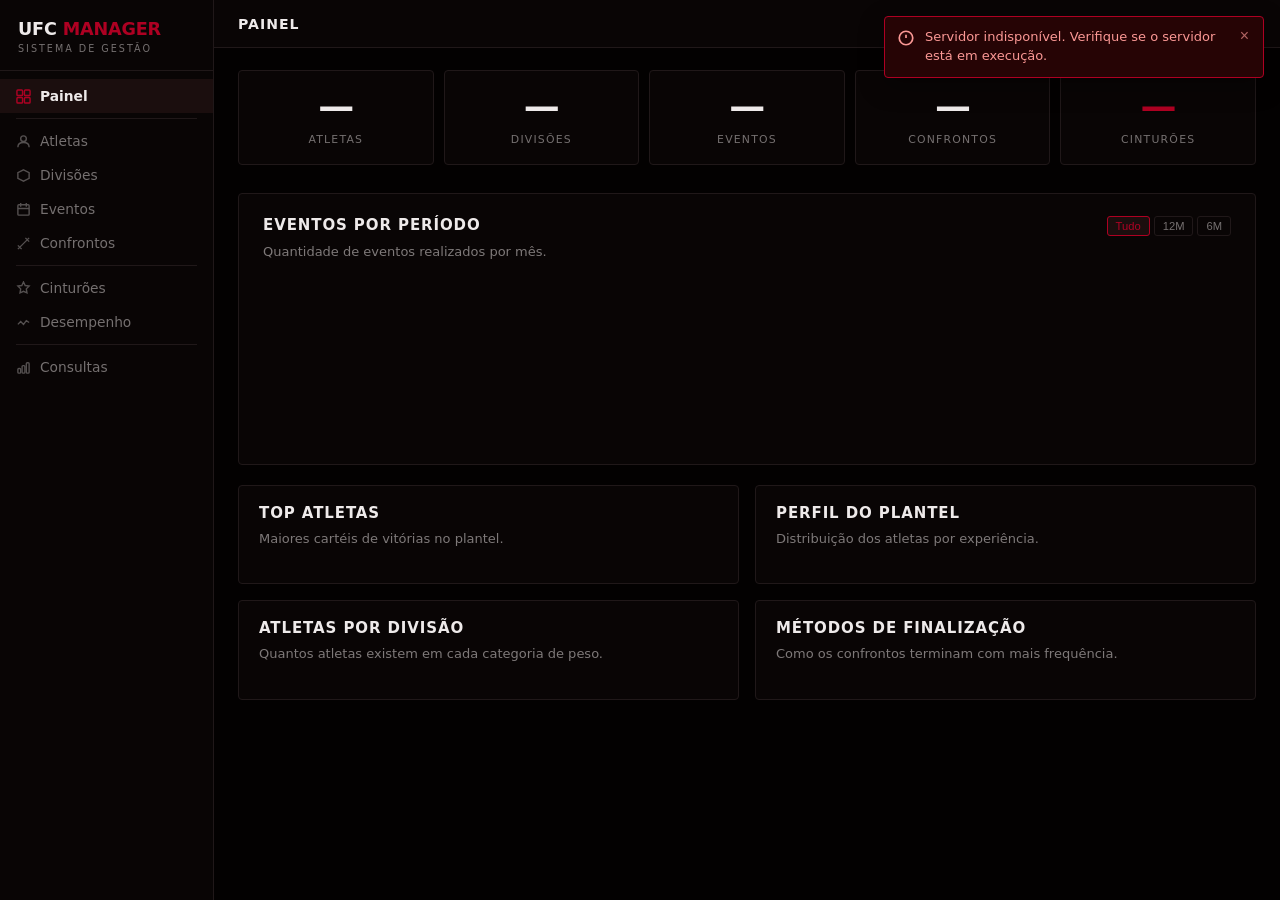
<file: client/index.html>
<!DOCTYPE html>
<html lang="pt-BR">
<head>
  <meta charset="UTF-8">
  <meta name="viewport" content="width=device-width, initial-scale=1.0">
  <title>UFC Manager</title>
  <link rel="stylesheet" href="css/style.css">
</head>
<body>

<aside class="sidebar">
  <div class="sidebar-logo">
    <div class="logo-name">UFC <span class="logo-red">Manager</span></div>
    <div class="logo-sub">Sistema de Gestão</div>
  </div>
  <nav>
    <div class="nav-item active" data-section="dashboard">
      <svg class="nav-icon" viewBox="0 0 16 16" fill="none" stroke="currentColor" stroke-width="1.5">
        <rect x="1" y="1" width="6" height="6" rx="1"/><rect x="9" y="1" width="6" height="6" rx="1"/>
        <rect x="1" y="9" width="6" height="6" rx="1"/><rect x="9" y="9" width="6" height="6" rx="1"/>
      </svg>
      Painel
    </div>
    <div class="nav-divider"></div>
    <div class="nav-item" data-section="lutadores">
      <svg class="nav-icon" viewBox="0 0 16 16" fill="none" stroke="currentColor" stroke-width="1.5">
        <circle cx="8" cy="5" r="3"/><path d="M2 14c0-3.3 2.7-5 6-5s6 1.7 6 5"/>
      </svg>
      Atletas
    </div>
    <div class="nav-item" data-section="divisoes">
      <svg class="nav-icon" viewBox="0 0 16 16" fill="none" stroke="currentColor" stroke-width="1.5">
        <path d="M8 2L14 5v6L8 14 2 11V5z"/>
      </svg>
      Divisões
    </div>
    <div class="nav-item" data-section="cards">
      <svg class="nav-icon" viewBox="0 0 16 16" fill="none" stroke="currentColor" stroke-width="1.5">
        <rect x="2" y="3" width="12" height="11" rx="1"/>
        <path d="M5 1v4M11 1v4M2 7h12"/>
      </svg>
      Eventos
    </div>
    <div class="nav-item" data-section="lutas">
      <svg class="nav-icon" viewBox="0 0 16 16" fill="none" stroke="currentColor" stroke-width="1.5">
        <path d="M2 14L14 2M10 2l4 4M2 10l4 4"/>
      </svg>
      Confrontos
    </div>
    <div class="nav-divider"></div>
    <div class="nav-item" data-section="campeoes">
      <svg class="nav-icon" viewBox="0 0 16 16" fill="none" stroke="currentColor" stroke-width="1.5">
        <path d="M8 1l1.8 3.8 4.2.6-3 3 .7 4.2L8 11l-3.7 1.6.7-4.2-3-3 4.2-.6z"/>
      </svg>
      Cinturões
    </div>
    <div class="nav-item" data-section="atividade">
      <svg class="nav-icon" viewBox="0 0 16 16" fill="none" stroke="currentColor" stroke-width="1.5">
        <path d="M2 10l3-3 3 3 3-4 3 2"/>
      </svg>
      Desempenho
    </div>
    <div class="nav-divider"></div>
    <div class="nav-item" data-section="consultas">
      <svg class="nav-icon" viewBox="0 0 16 16" fill="none" stroke="currentColor" stroke-width="1.5">
        <rect x="2" y="9" width="3" height="5" rx="1"/>
        <rect x="6.5" y="6" width="3" height="8" rx="1"/>
        <rect x="11" y="3" width="3" height="11" rx="1"/>
      </svg>
      Consultas
    </div>
  </nav>
</aside>

<div class="main">
  <div class="topbar">
    <span id="topbar-title" class="topbar-title">Painel</span>
  </div>

  <div class="content">

    <section id="section-dashboard" class="section">
      <div class="kpi-row">
        <div class="kpi-card">
          <div class="kpi-value" id="kpi-atletas">—</div>
          <div class="kpi-label">Atletas</div>
        </div>
        <div class="kpi-card">
          <div class="kpi-value" id="kpi-divisoes">—</div>
          <div class="kpi-label">Divisões</div>
        </div>
        <div class="kpi-card">
          <div class="kpi-value" id="kpi-eventos">—</div>
          <div class="kpi-label">Eventos</div>
        </div>
        <div class="kpi-card">
          <div class="kpi-value" id="kpi-confrontos">—</div>
          <div class="kpi-label">Confrontos</div>
        </div>
        <div class="kpi-card kpi-accent">
          <div class="kpi-value" id="kpi-cinturoes">—</div>
          <div class="kpi-label">Cinturões</div>
        </div>
      </div>

      <div class="chart-card chart-card--hero">
        <div class="chart-header">
          <div class="chart-heading">
            <h2 class="chart-title">Eventos por Período</h2>
            <p class="chart-desc">Quantidade de eventos realizados por mês.</p>
          </div>
          <div class="chart-filters">
            <button class="filter-btn active" data-period="all">Tudo</button>
            <button class="filter-btn" data-period="12m">12M</button>
            <button class="filter-btn" data-period="6m">6M</button>
          </div>
        </div>
        <div class="chart-body"><div id="chart-line-eventos" class="line-chart-host"></div></div>
      </div>

      <div class="charts-row-2">
        <div class="chart-card">
          <div class="chart-heading">
            <h2 class="chart-title">Top Atletas</h2>
            <p class="chart-desc">Maiores cartéis de vitórias no plantel.</p>
          </div>
          <div class="chart-body"><div id="chart-hbar-atletas"></div></div>
        </div>
        <div class="chart-card">
          <div class="chart-heading">
            <h2 class="chart-title">Perfil do Plantel</h2>
            <p class="chart-desc">Distribuição dos atletas por experiência.</p>
          </div>
          <div class="chart-body"><div id="chart-donut-class"></div></div>
        </div>
      </div>

      <div class="charts-row-2">
        <div class="chart-card">
          <div class="chart-heading">
            <h2 class="chart-title">Atletas por Divisão</h2>
            <p class="chart-desc">Quantos atletas existem em cada categoria de peso.</p>
          </div>
          <div class="chart-body"><div id="chart-bar-div"></div></div>
        </div>
        <div class="chart-card">
          <div class="chart-heading">
            <h2 class="chart-title">Métodos de Finalização</h2>
            <p class="chart-desc">Como os confrontos terminam com mais frequência.</p>
          </div>
          <div class="chart-body"><div id="chart-metodos"></div></div>
        </div>
      </div>

    </section>

    <section id="section-lutadores" class="section">
      <div class="section-header">
        <button class="btn btn-primary" onclick="abrirModalLutador()">+ Novo Atleta</button>
      </div>
      <div class="filters">
        <label>Filtrar por divisão:</label>
        <select id="filtro-divisao" onchange="filtrarLutadores()">
          <option value="">Todas as divisões</option>
        </select>
      </div>
      <div id="tabela-lutadores"></div>
    </section>

    <section id="section-divisoes" class="section">
      <div class="section-header">
        <button class="btn btn-primary" onclick="abrirModalDivisao()">+ Nova Divisão</button>
      </div>
      <div id="tabela-divisoes"></div>
    </section>

    <section id="section-cards" class="section">
      <div class="section-header">
        <button class="btn btn-primary" onclick="abrirModalCard()">+ Novo Evento</button>
      </div>
      <div id="tabela-cards"></div>
    </section>

    <section id="section-lutas" class="section">
      <div class="section-header">
        <button class="btn btn-primary" onclick="abrirModalLuta()">+ Novo Confronto</button>
      </div>
      <div class="filters">
        <label>Filtrar por evento:</label>
        <select id="filtro-card">
          <option value="">Todos os eventos</option>
        </select>
      </div>
      <div id="tabela-lutas"></div>
    </section>

    <section id="section-campeoes" class="section">
      <div class="section-header">
        <button class="btn btn-ghost" onclick="carregarCampeoes()">↺ Atualizar</button>
      </div>
      <div id="tabela-campeoes"></div>
    </section>

    <section id="section-atividade" class="section">
      <div class="section-header">
        <button class="btn btn-ghost" onclick="carregarAtividade()">↺ Atualizar</button>
      </div>
      <div id="tabela-atividade"></div>
    </section>

    <section id="section-consultas" class="section">
      <div class="tabs">
        <button class="tab-btn active" data-consulta="lutadores-por-divisao"
          onclick="showConsulta('lutadores-por-divisao')">Atletas por Divisão</button>
        <button class="tab-btn" data-consulta="lutas-titulo"
          onclick="showConsulta('lutas-titulo')">Lutas de Título</button>
        <button class="tab-btn" data-consulta="lutadores-acima-media"
          onclick="showConsulta('lutadores-acima-media')">Acima da Média</button>
      </div>
      <div id="filtros-consulta-peso" class="filters">
        <label>Peso mínimo (kg):</label>
        <input id="filtro-peso-min" type="number" step="0.1" value="70">
        <label>Mínimo de atletas:</label>
        <input id="filtro-min-atletas" type="number" min="1" value="3">
      </div>
      <div id="filtros-consulta-divisao" class="filters hidden">
        <label>Filtrar por divisão:</label>
        <select id="filtro-consulta-divisao">
          <option value="">Todas as divisões</option>
        </select>
      </div>
      <div id="consulta-resultado"></div>
    </section>

  </div>
</div>

<div id="toast-container" class="toast-container" aria-live="polite" aria-atomic="true"></div>

<div id="confirm-overlay" class="modal-overlay hidden" role="dialog" aria-modal="true" aria-labelledby="confirm-titulo">
  <div class="modal modal-confirm">
    <h3 id="confirm-titulo">Confirmar ação</h3>
    <p id="confirm-mensagem" class="confirm-mensagem"></p>
    <div class="modal-footer">
      <button type="button" class="btn btn-ghost" id="confirm-cancelar">Cancelar</button>
      <button type="button" class="btn btn-primary" id="confirm-ok">Confirmar</button>
    </div>
  </div>
</div>

<div id="modal-overlay" class="modal-overlay hidden" onclick="if(event.target===this)fecharModal()">
  <div class="modal">
    <h3 id="modal-titulo"></h3>
    <div id="modal-body"></div>
    <div class="modal-footer">
      <button class="btn btn-ghost" onclick="fecharModal()">Cancelar</button>
      <button class="btn btn-primary" onclick="salvar()">Salvar</button>
    </div>
  </div>
</div>

<script src="js/api.js"></script>
<script src="js/charts.js"></script>
<script src="js/main.js"></script>
</body>
</html>
</file>
<file: client/css/style.css>
*, *::before, *::after { margin:0; padding:0; box-sizing:border-box; }

:root {
  --bg:        oklch(8%  0.008 15);
  --surface:   oklch(12% 0.010 15);
  --surface-2: oklch(17% 0.010 15);
  --border:    oklch(22% 0.012 15);
  --red:       oklch(47% 0.195 22);
  --red-hover: oklch(54% 0.195 22);
  --red-bg:    oklch(47% 0.08  22 / 0.15);
  --text:      oklch(94% 0.005 15);
  --text-2:    oklch(78% 0.006 15);
  --muted:     oklch(55% 0.006 15);
  --gold:      oklch(72% 0.12  85);
  --radius:    4px;
}

body {
  font-family: -apple-system, BlinkMacSystemFont, 'Segoe UI', system-ui, sans-serif;
  background: var(--bg);
  color: var(--text);
  height: 100vh;
  display: flex;
  overflow: hidden;
  font-size: 14px;
}


.sidebar {
  width: 214px;
  min-width: 214px;
  background: var(--surface);
  border-right: 1px solid var(--border);
  display: flex;
  flex-direction: column;
  overflow-y: auto;
}

.sidebar-logo {
  padding: 20px 18px 16px;
  border-bottom: 1px solid var(--border);
}

.logo-name {
  font-size: 1.1rem;
  font-weight: 900;
  letter-spacing: -0.01em;
  text-transform: uppercase;
  color: var(--text);
  line-height: 1.1;
}

.logo-name .logo-red { color: var(--red); }

.logo-sub {
  font-size: 0.6rem;
  text-transform: uppercase;
  letter-spacing: 2px;
  color: var(--muted);
  margin-top: 4px;
}

.sidebar nav { flex: 1; padding: 8px 0; }

.nav-divider {
  height: 1px;
  background: var(--border);
  margin: 5px 16px;
}

.nav-item {
  display: flex;
  align-items: center;
  gap: 9px;
  padding: 9px 16px;
  cursor: pointer;
  color: var(--muted);
  font-size: 0.862rem;
  font-weight: 500;
  transition: color 0.1s, background 0.1s;
  user-select: none;
}

.nav-item:hover {
  color: var(--text-2);
  background: oklch(100% 0 0 / 0.03);
}

.nav-item.active {
  color: var(--text);
  background: var(--red-bg);
  font-weight: 600;
}

.nav-item.active .nav-icon { color: var(--red); }

.nav-icon {
  width: 15px;
  height: 15px;
  flex-shrink: 0;
  opacity: 0.7;
}

.nav-item:hover .nav-icon,
.nav-item.active .nav-icon { opacity: 1; }


.main {
  flex: 1;
  display: flex;
  flex-direction: column;
  overflow: hidden;
  min-width: 0;
}

.topbar {
  background: var(--surface);
  border-bottom: 1px solid var(--border);
  padding: 0 24px;
  height: 48px;
  display: flex;
  align-items: center;
  flex-shrink: 0;
}

.topbar-title {
  font-size: 0.88rem;
  font-weight: 700;
  text-transform: uppercase;
  letter-spacing: 1px;
}

.content {
  flex: 1;
  overflow-y: auto;
  padding: 22px 24px;
}


.section { display: none; }
.section.active { display: block; }

.section-header {
  display: flex;
  align-items: center;
  justify-content: space-between;
  margin-bottom: 18px;
}

.section-header h2 {
  font-size: 1rem;
  font-weight: 700;
  text-transform: uppercase;
  letter-spacing: 0.6px;
}


.kpi-row {
  display: grid;
  grid-template-columns: repeat(5, 1fr);
  gap: 10px;
  margin-bottom: 28px;
}

.kpi-card {
  background: var(--surface);
  border: 1px solid var(--border);
  border-radius: var(--radius);
  padding: 18px 16px;
  text-align: center;
}

.kpi-value {
  font-size: 2.25rem;
  font-weight: 800;
  color: var(--text);
  line-height: 1;
  margin-bottom: 8px;
  letter-spacing: -0.02em;
  font-variant-numeric: tabular-nums;
}

.kpi-label {
  font-size: 0.68rem;
  text-transform: uppercase;
  letter-spacing: 1.2px;
  color: var(--muted);
}

.kpi-accent .kpi-value { color: var(--red); }

.hidden { display: none !important; }

.view-summary {
  display: inline-flex;
  flex-direction: column;
  align-items: center;
  justify-content: center;
  background: var(--surface-2);
  border: 1px solid var(--border);
  border-radius: var(--radius);
  padding: 16px 24px;
  margin-bottom: 16px;
}

.view-summary-value {
  font-size: 2rem;
  font-weight: 800;
  color: var(--red);
  line-height: 1;
}

.view-summary-label {
  margin-top: 6px;
  font-size: 0.72rem;
  text-transform: uppercase;
  letter-spacing: 1px;
  color: var(--muted);
}

.section-info {
  background: var(--red-bg);
  border: 1px solid oklch(47% 0.08 22 / 0.35);
  border-radius: var(--radius);
  padding: 12px 14px;
  margin-bottom: 14px;
  color: var(--text-2);
  font-size: 0.85rem;
  line-height: 1.5;
}

.consulta-chart {
  margin-bottom: 16px;
  min-height: 220px;
}

.filters input[type="number"] {
  width: 88px;
  padding: 6px 8px;
  background: var(--surface-2);
  border: 1px solid var(--border);
  border-radius: var(--radius);
  color: var(--text);
  font-size: 0.85rem;
}

.charts-row-2 {
  display: grid;
  grid-template-columns: repeat(2, minmax(0, 1fr));
  gap: 16px;
  margin-bottom: 16px;
}

@media (max-width: 960px) {
  .charts-row-2 { grid-template-columns: 1fr; }
  .kpi-row { grid-template-columns: repeat(3, 1fr); }
}

@media (max-width: 560px) {
  .kpi-row { grid-template-columns: repeat(2, 1fr); }
}

.chart-card {
  background: var(--surface);
  border: 1px solid var(--border);
  border-radius: var(--radius);
  padding: 18px 20px;
  margin-bottom: 16px;
  min-width: 0;
  overflow: visible;
}

.chart-card--hero {
  padding: 22px 24px;
  margin-bottom: 20px;
}

.chart-card--hero .chart-body {
  min-height: 180px;
}

.charts-row-2 .chart-card { margin-bottom: 0; }

.chart-header {
  display: flex;
  align-items: flex-start;
  justify-content: space-between;
  gap: 16px;
  flex-wrap: wrap;
}

.chart-heading {
  display: flex;
  flex-direction: column;
  gap: 0;
  min-width: 0;
  margin-bottom: 16px;
}

.chart-card--hero .chart-heading { margin-bottom: 0; }

.chart-title {
  font-size: 0.9375rem;
  font-weight: 800;
  text-transform: uppercase;
  letter-spacing: 0.06em;
  color: var(--text);
  line-height: 1.25;
  margin: 0;
}

.chart-desc {
  font-size: 0.8125rem;
  line-height: 1.65;
  color: oklch(58% 0.006 15);
  margin: 5px 0 0;
  max-width: 48ch;
}

.chart-card--hero .chart-desc { margin-top: 6px; }

.chart-body {
  overflow-x: auto;
  overflow-y: visible;
  padding: 0;
  -webkit-overflow-scrolling: touch;
}

.chart-body > div { min-width: 0; }

.chart-body svg {
  display: block;
  width: 100%;
  height: auto;
  overflow: visible;
}

.chart-filters {
  display: flex;
  gap: 4px;
  flex-shrink: 0;
  align-self: flex-start;
}

.filter-btn {
  padding: 3px 8px;
  background: transparent;
  border: 1px solid var(--border);
  color: var(--muted);
  border-radius: 3px;
  font-size: 0.7rem;
  font-weight: 500;
  cursor: pointer;
  transition: all 0.1s;
}

.filter-btn:hover,
.filter-btn.active {
  border-color: var(--red);
  color: var(--red);
  background: var(--red-bg);
}


.donut-wrap {
  display: flex;
  flex-direction: column;
  align-items: center;
  gap: 16px;
}

.donut-legend {
  display: flex;
  flex-direction: column;
  gap: 7px;
  width: 100%;
  max-width: 300px;
}

.donut-legend-item {
  display: flex;
  align-items: baseline;
  gap: 8px;
  font-size: 0.8125rem;
  color: oklch(72% 0.006 15);
  line-height: 1.4;
}

.donut-legend-swatch {
  width: 8px;
  height: 8px;
  border-radius: 50%;
  flex-shrink: 0;
  margin-top: 3px;
}

.donut-legend-text strong {
  font-weight: 600;
  color: var(--text-2);
}


.seg-list {
  display: flex;
  flex-direction: column;
  gap: 11px;
  padding: 4px 0;
}

.seg-row {
  display: grid;
  grid-template-columns: minmax(88px, 32%) 1fr auto;
  gap: 12px;
  align-items: center;
}

.seg-label {
  font-size: 0.8125rem;
  color: var(--text-2);
  line-height: 1.3;
}

.seg-value {
  font-size: 0.8125rem;
  font-weight: 600;
  color: var(--text);
  font-variant-numeric: tabular-nums;
  white-space: nowrap;
}

.seg-value span {
  font-weight: 400;
  color: var(--muted);
  font-size: 0.75rem;
}

.seg-track {
  height: 11px;
  background: var(--surface-2);
  border-radius: 5px;
  overflow: hidden;
}

.seg-fill {
  height: 100%;
  border-radius: 5px;
  min-width: 3px;
}


.line-chart-layout {
  display: grid;
  grid-template-columns: 1fr minmax(160px, 220px);
  gap: 20px;
  align-items: start;
}

.line-chart-graph { min-width: 0; }

.line-chart-aside {
  border-left: 1px solid var(--border);
  padding-left: 18px;
}

.line-aside-heading {
  font-size: 0.68rem;
  font-weight: 700;
  text-transform: uppercase;
  letter-spacing: 0.08em;
  color: var(--muted);
  margin-bottom: 10px;
}

.line-aside-list {
  display: flex;
  flex-direction: column;
  gap: 7px;
  max-height: 200px;
  overflow-y: auto;
}

.line-aside-row {
  display: flex;
  justify-content: space-between;
  align-items: baseline;
  gap: 10px;
  font-size: 0.8125rem;
  line-height: 1.35;
}

.line-aside-period {
  color: var(--text-2);
}

.line-aside-val {
  color: var(--text);
  font-weight: 600;
  font-variant-numeric: tabular-nums;
  white-space: nowrap;
}

@media (max-width: 720px) {
  .line-chart-layout { grid-template-columns: 1fr; }
  .line-chart-aside {
    border-left: none;
    border-top: 1px solid var(--border);
    padding-left: 0;
    padding-top: 14px;
  }
}

.no-data {
  text-align: center;
  padding: 40px;
  color: var(--muted);
  font-size: 0.82rem;
}

.c-bar, .c-slice, .c-dot {
  cursor: pointer;
  transition: filter 0.12s;
}
.c-bar:hover, .c-slice:hover { filter: brightness(1.3); }


.btn {
  padding: 7px 16px;
  border: none;
  border-radius: var(--radius);
  cursor: pointer;
  font-size: 0.8rem;
  font-weight: 600;
  transition: opacity 0.1s;
  white-space: nowrap;
}
.btn:hover { opacity: 0.85; }
.btn-primary { background: var(--red); color: #fff; }
.btn-danger  { background: oklch(38% 0.16 22); color: #fff; }
.btn-ghost   { background: transparent; color: var(--text-2); border: 1px solid var(--border); }
.btn-sm      { padding: 4px 10px; font-size: 0.76rem; }


.filters {
  display: flex;
  gap: 10px;
  margin-bottom: 12px;
  align-items: center;
  flex-wrap: wrap;
}
.filters label { color: var(--muted); font-size: 0.78rem; }
.filters select,
.filters input {
  background: var(--surface);
  border: 1px solid var(--border);
  color: var(--text);
  padding: 6px 10px;
  border-radius: var(--radius);
  font-size: 0.8rem;
}


.table-wrap {
  overflow-x: auto;
  border-radius: var(--radius);
  border: 1px solid var(--border);
}
table { width: 100%; border-collapse: collapse; font-size: 0.82rem; }
thead th {
  background: var(--surface-2);
  padding: 9px 12px;
  text-align: left;
  font-weight: 700;
  color: var(--muted);
  font-size: 0.68rem;
  text-transform: uppercase;
  letter-spacing: 0.6px;
  border-bottom: 1px solid var(--border);
}
tbody tr { border-bottom: 1px solid var(--border); transition: background 0.08s; }
tbody tr:last-child { border-bottom: none; }
tbody tr:hover { background: oklch(100% 0 0 / 0.025); }
tbody td { padding: 9px 12px; vertical-align: middle; }
.row-num { width: 36px; min-width: 36px; color: var(--muted); font-size: 0.72rem; text-align: center; font-variant-numeric: tabular-nums; }

.badge {
  display: inline-block;
  padding: 2px 7px;
  border-radius: 20px;
  font-size: 0.68rem;
  font-weight: 700;
}
.badge-elite     { background: oklch(22% 0.06 145); color: oklch(72% 0.14 145); }
.badge-exp       { background: oklch(22% 0.06 240); color: oklch(72% 0.14 240); }
.badge-promessa  { background: oklch(24% 0.08 85);  color: oklch(80% 0.14 85);  }
.badge-estreante { background: oklch(22% 0.08 25);  color: oklch(68% 0.15 25);  }

.actions { display: flex; gap: 5px; }


.tabs {
  display: flex;
  gap: 2px;
  margin-bottom: 16px;
  border-bottom: 1px solid var(--border);
}
.tab-btn {
  padding: 8px 14px;
  background: none;
  border: none;
  color: var(--muted);
  cursor: pointer;
  font-size: 0.8rem;
  font-weight: 500;
  border-bottom: 2px solid transparent;
  margin-bottom: -1px;
  transition: all 0.12s;
}
.tab-btn:hover { color: var(--text-2); }
.tab-btn.active { color: var(--red); border-bottom-color: var(--red); font-weight: 600; }


.modal-overlay {
  position: fixed;
  inset: 0;
  background: oklch(0% 0 0 / 0.78);
  display: flex;
  align-items: center;
  justify-content: center;
  z-index: 100;
}
#confirm-overlay { z-index: 110; }
.modal-overlay.hidden { display: none; }
.modal {
  background: var(--surface);
  border: 1px solid var(--border);
  border-radius: 8px;
  width: 100%;
  max-width: 480px;
  max-height: 90vh;
  overflow-y: auto;
  padding: 24px;
}
.modal h3 {
  font-size: 0.95rem;
  font-weight: 700;
  text-transform: uppercase;
  letter-spacing: 0.5px;
  margin-bottom: 18px;
}
.form-group { margin-bottom: 13px; }
.form-group label {
  display: block;
  margin-bottom: 5px;
  font-size: 0.7rem;
  color: var(--muted);
  text-transform: uppercase;
  letter-spacing: 0.5px;
  font-weight: 600;
}
.form-group input,
.form-group select,
.form-group textarea {
  width: 100%;
  background: var(--bg);
  border: 1px solid var(--border);
  color: var(--text);
  padding: 8px 10px;
  border-radius: var(--radius);
  font-size: 0.86rem;
  outline: none;
  transition: border-color 0.12s;
}
.form-group input:focus,
.form-group select:focus { border-color: var(--red); }
.form-row { display: grid; grid-template-columns: 1fr 1fr; gap: 10px; }
.modal-footer {
  display: flex;
  gap: 8px;
  justify-content: flex-end;
  margin-top: 18px;
  padding-top: 14px;
  border-top: 1px solid var(--border);
}


.toast-container {
  position: fixed;
  top: 16px;
  right: 16px;
  z-index: 200;
  display: flex;
  flex-direction: column;
  gap: 8px;
  max-width: min(380px, calc(100vw - 32px));
  pointer-events: none;
}

.toast {
  display: flex;
  align-items: flex-start;
  gap: 10px;
  padding: 11px 12px;
  border-radius: var(--radius);
  font-size: 0.8125rem;
  line-height: 1.45;
  border: 1px solid transparent;
  box-shadow: 0 8px 24px oklch(0% 0 0 / 0.35);
  pointer-events: auto;
  animation: toast-in 0.22s ease-out;
}

@keyframes toast-in {
  from { opacity: 0; transform: translateY(-8px); }
  to   { opacity: 1; transform: translateY(0); }
}

.toast-icon {
  flex-shrink: 0;
  width: 18px;
  height: 18px;
  margin-top: 1px;
}

.toast-body { flex: 1; min-width: 0; }

.toast-close {
  flex-shrink: 0;
  background: none;
  border: none;
  color: inherit;
  opacity: 0.65;
  cursor: pointer;
  font-size: 1rem;
  line-height: 1;
  padding: 0 2px;
}
.toast-close:hover { opacity: 1; }

.toast-error {
  background: oklch(18% 0.06 22);
  border-color: var(--red);
  color: oklch(78% 0.12 22);
}
.toast-success {
  background: oklch(18% 0.06 145);
  border-color: oklch(50% 0.14 145);
  color: oklch(78% 0.12 145);
}
.toast-info {
  background: oklch(18% 0.06 240);
  border-color: oklch(50% 0.12 240);
  color: oklch(78% 0.10 240);
}


.modal-confirm { max-width: 420px; }
.confirm-mensagem {
  color: var(--text-2);
  font-size: 0.875rem;
  line-height: 1.55;
  margin-bottom: 4px;
}
.modal-confirm .modal-footer .btn-danger { background: var(--red); color: #fff; border: none; }


.alert {
  padding: 9px 12px;
  border-radius: var(--radius);
  margin-bottom: 12px;
  font-size: 0.8rem;
}
.alert-error   { background: oklch(22% 0.08 22 / 0.45); border: 1px solid var(--red); color: oklch(70% 0.15 22); }
.alert-success { background: oklch(20% 0.08 145 / 0.45); border: 1px solid oklch(50% 0.14 145); color: oklch(70% 0.14 145); }

.empty-state { text-align: center; padding: 52px 20px; color: var(--muted); }
.empty-state .icon { font-size: 2rem; margin-bottom: 10px; }


::-webkit-scrollbar { width: 5px; height: 5px; }
::-webkit-scrollbar-track { background: transparent; }
::-webkit-scrollbar-thumb { background: var(--border); border-radius: 3px; }
</file>
